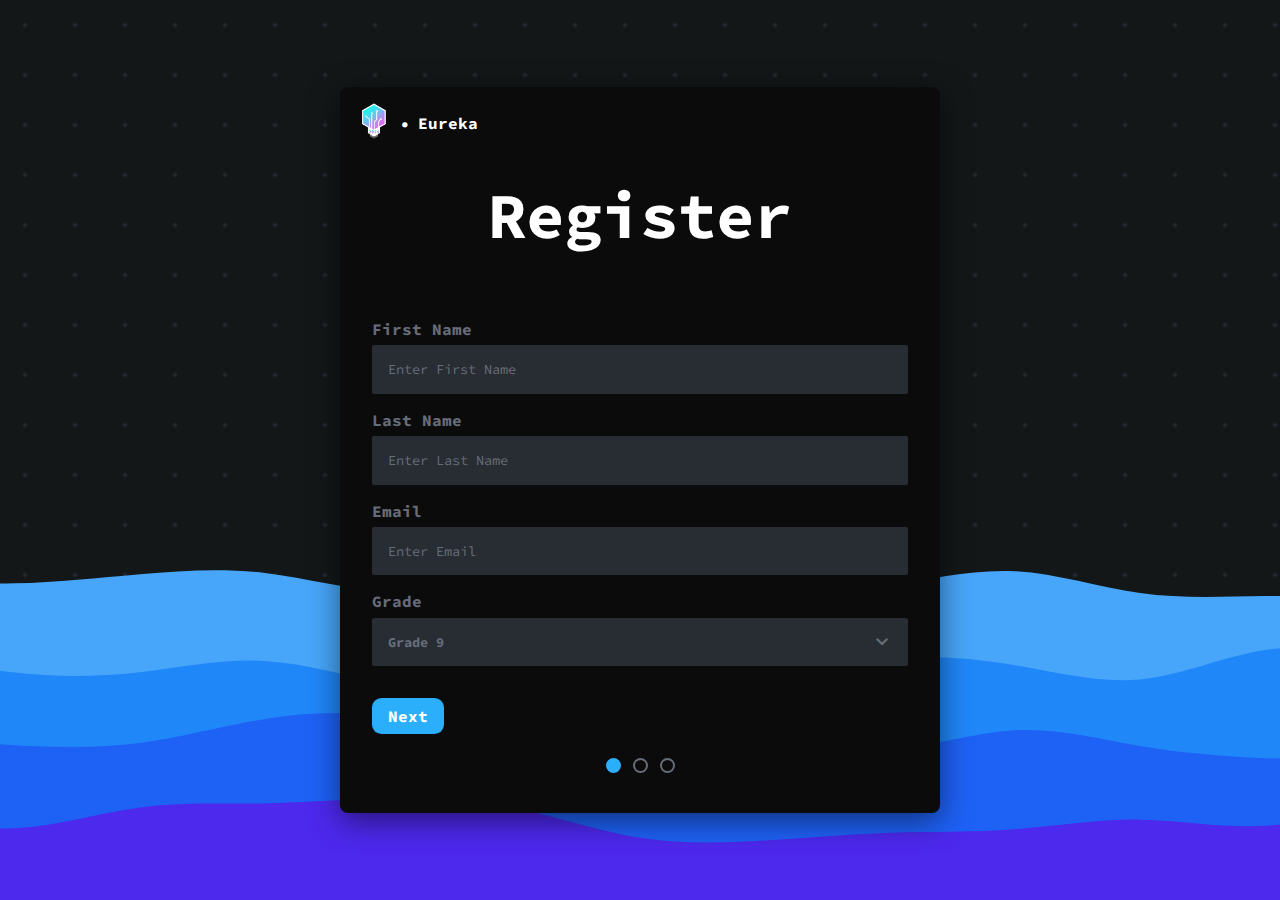
<file: register/index.html>
<!DOCTYPE html>
<html lang="en">

<head>
    <meta charset="UTF-8">
    <meta name="viewport" content="width=device-width, initial-scale=1.0">
    <title>Document</title>
    <link rel="stylesheet" href="style.css">
    <link rel="stylesheet" href="https://fonts.googleapis.com/css2?family=Material+Symbols+Outlined:opsz,wght,FILL,GRAD@24,400,0,0" />
    <script src="script.js" defer></script>
</head>

<body>

    <img id="layers" src="layers.svg" alt="">

    <div class="card">
        <div class="card-top">
            <a href="../">
                <img src="../assets/logo.png" alt="Eureka">
            </a>
            <span>•</span>
            <span>Eureka</span>
        </div>
        <h1 class="main-header">Register</h1>
        
        <div class="card-inner">
            <div class="form-field">
                <label for="fname">First Name</label>
                <input type="text" name="fname" placeholder="Enter First Name">
            </div>
            <div class="form-field">
                <label for="lname">Last Name</label>
                <input type="text" name="lname" placeholder="Enter Last Name">
            </div>
            <div class="form-field">
                <label for="email">Email</label>
                <input type="text" name="email" placeholder="Enter Email">
            </div>
            <div class="form-field">
                <label>Grade</label>
                <div class="select-box">
                    <p class="value">Grade 9</p>
                    <span class="material-symbols-outlined select-arrow">
                        expand_more
                    </span>
                    <div class="selection">
                        <div class="option">
                            Grade 9
                        </div>
                        <div class="option">
                            Grade 10
                        </div>
                        <div class="option">
                            Grade 11
                        </div>
                        <div class="option">
                            Grade 12
                        </div>
                    </div>
                </div>
            </div>
        </div>
        
        <div class="button">
            Next
        </div>

        <div class="progress-buttons">
            <div class="progress-button active"></div>
            <div class="progress-button"></div>
            <div class="progress-button"></div>
        </div>

    </div>
</body>

</html>
</file>
<file: register/style.css>
@import url('https://fonts.googleapis.com/css2?family=Source+Code+Pro:wght@700&display=swap');

* {
    margin: 0;
    padding: 0;
    box-sizing: border-box;
}

/* :root {
    --main-bg-color: rgb(19, 23, 24);
    --main-light-bg-color: rgb(40, 44, 51);
    --main-extra-light-bg-color: rgb(103, 108, 121);
    --main-dark-bg-color: rgb(11, 11, 11);
    --alt-bg-color: #34659B;
    --light-main-color: #272532;
    --contrast-bg-color: #e9a538;
    --gradient: linear-gradient(60deg, #f79533, #f37055, #ef4e7b, #ef4e4e);
    --soft-text-color: #c7c7d3;
} */

:root {
    --dark-1: rgb(11, 11, 11);
    --dark-2: rgb(19, 23, 24);
    --dark-3: rgb(40, 44, 51);
    --dark-4: rgb(103, 108, 121);
    --primary: #2caffb;
    --secondary: #df6fef;
    --gradient: linear-gradient(60deg, var(--primary), var(--secondary));
    --soft-text-color: #c7c7d3;
}

body {
    height: 100vh;
    overflow: hidden;
    position: relative;
    background-color: var(--dark-2);
    display: flex;
    justify-content: center;
    align-items: center;
    background-image: radial-gradient(var(--dark-3) 1%,
            transparent 9%);

    background-position: 0% 0%;
    background-size: 50px 50px;
    background-attachment: fixed;
    font-family: 'Source Code Pro', monospace;
    margin: 0;
    padding: 0;
    color: white;
    font-weight: bold;
    scroll-behavior: smooth;

}

.flexcenter {
    display: flex;
    justify-content: center;
    align-items: center;
}

#layers {
    position: absolute;
    bottom: 0;
    min-width: 100vw;
    max-height: 50vh;
    z-index: -1;
}

.card {
    background-color: var(--dark-1);
    box-shadow: rgba(0, 0, 0, 0.5) 0px 8px 30px;
    border-radius: 8px;
    padding: 1em;
    width: 600px;
    max-width: 80vw;
}

.card-top {
    display: flex;
    justify-content: start;
    align-items: center;
    gap: 0.5em;
}

.card-top img {
    width: 2.25em;
}

.main-header {
    text-align: center;
    margin: 2rem;
    font-size: 4em;
}

.card-inner {
    padding: 1em;
}

.form-field {
    margin: 1em 0;
}

label {
    color: var(--dark-4);
}

input {
    padding: 1em;
}

input, .select-box, selection {
    display: block;
    background-color: var(--dark-3);
    width: 100%;
    border: 2px solid transparent;
    outline: none;
    border-radius: 2px;
    margin: .5em 0;
    font-family: inherit;
    color: #c7c7d3;
    transition: 200ms ease;
    font-size: 0.85em;
}


input::placeholder {
    color: var(--dark-4);
    transition: 100ms ease;
}

input:focus {
    border-color: var(--dark-4);
}

input:hover:not(:focus), .select-box:hover {
    filter: brightness(110%);
}

input:focus::placeholder {
    color: transparent;
}

.select-box {
    display: flex;
    justify-content: flex-start;
    align-items: center;
    cursor: pointer;
    position: relative;
    z-index: 10;
}

.select-arrow {
    color: var(--dark-4);
    user-select: none;
    margin: 0 0.5em;
    animation: none;
}

.select-box[data-open="true"] .select-arrow {
    animation: 200ms select-arrow-bob;
}

@keyframes select-arrow-bob {
    50% {
        transform: translateY(5px);
    }
    100% {
        transform: translateY(0);
    }
}

.select-box > p {
    color: var(--dark-4);
    user-select: none;
    margin: 1em;
    flex-grow: 1;
}

.selection {
    top: 100%;
    margin-top: 0.5em;
    left: -2px;
    width: calc(100% + 4px);
    position: absolute;
    border-radius: 4px;
    background-color: var(--dark-3);
    box-shadow: rgba(149, 157, 165, 0.2) 0px 8px 24px;
    opacity: 0;
    overflow: hidden;
    transition: 200ms ease;
    max-height: 0;
}

.select-box[data-open="true"] .selection {
    opacity: 1;
    max-height: 300px;
}

.selection .option {
    padding: 1em;
    transition: 300ms ease;
}

.selection .option:hover {
    background-color: var(--dark-4);
}

.progress-buttons {
    display: flex;
    justify-content: center;
    align-items: center;
    margin: 1.5em;
    gap: 0.75em;
}

.progress-button {
    width: 15px;
    height: 15px;
    border-radius: 50%;
    border: 2px solid var(--dark-4);
    cursor: pointer;
    transition: 200ms ease;
}

.progress-button:not(.active):hover {
    filter: brightness(120%);
}

.progress-button.active {
    border-color: var(--primary);
    background: var(--primary);
}

.button {
    cursor: pointer;
    padding: .5em 1em;
    user-select: none;
    transition: 200ms ease-in-out;
    position: relative;
    border-radius: .6em;
    background-color: var(--primary);
    display: inline-block;
    margin: 0 1em;
    text-decoration: none;
    color: white;
}

.button:hover {
    box-shadow: inset 0 0 0 10em rgba(255, 246, 165, 0.3);
}
</file>
